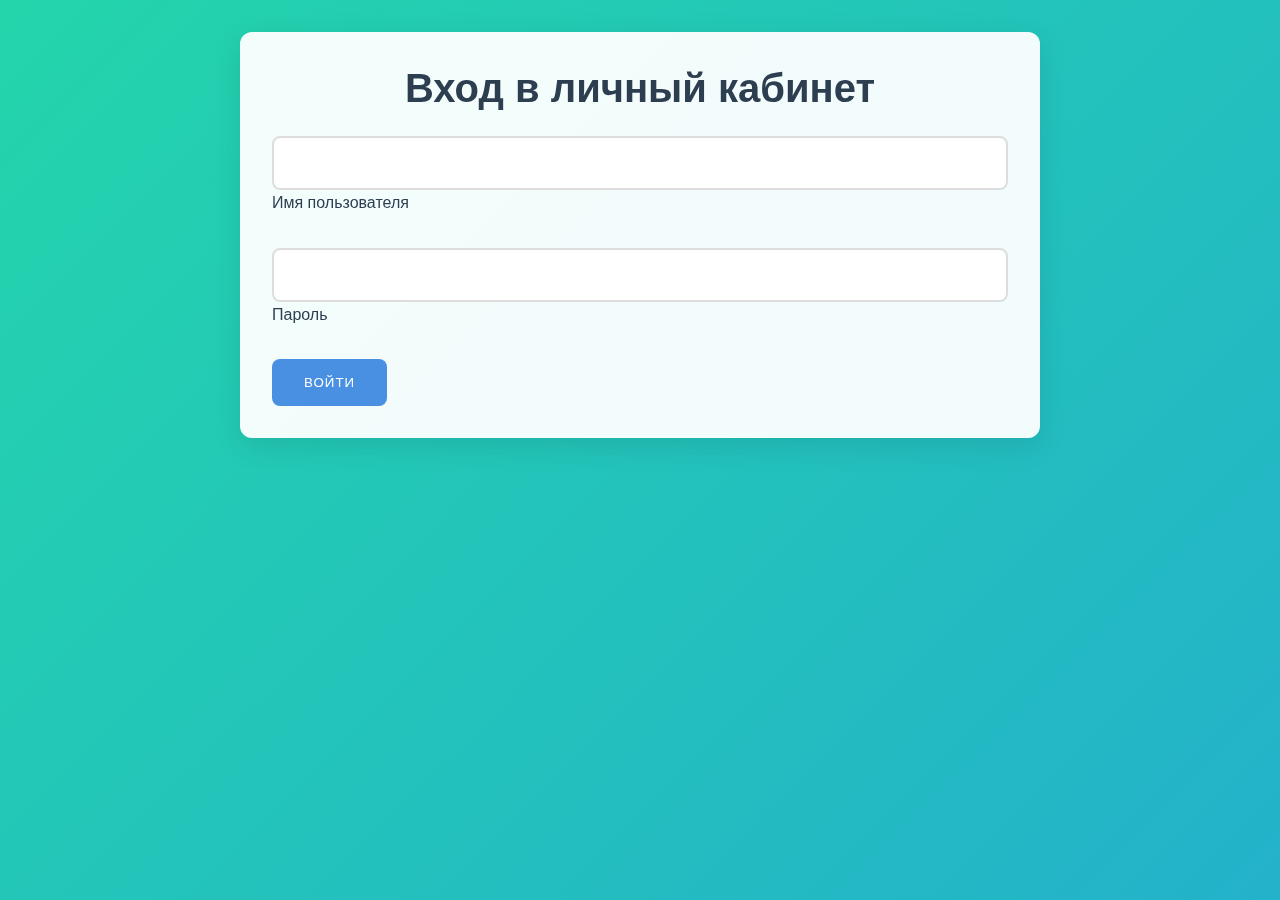
<file: index.html>
<!-- index.html -->
<!DOCTYPE html>
<html lang="ru">
<head>
  <meta charset="UTF-8">
  <meta name="viewport" content="width=device-width, initial-scale=1.0">
  <title>Вход в личный кабинет</title>
  <link rel="stylesheet" href="styles.css">
  <script src="scripts.js" defer></script>
</head>
<body>
  <div class="login-container">
    <h1>Вход в личный кабинет</h1>
    <form id="loginForm">
      <div class="input-group">
        <input type="text" id="username" placeholder=" " required>
        <label for="username">Имя пользователя</label>
      </div>
      <div class="input-group">
        <input type="password" id="password" placeholder=" " required>
        <label for="password">Пароль</label>
      </div>
      <button type="submit">Войти</button>
    </form>
  </div>
</body>
</html>
</file>
<file: styles.css>
:root {
  --primary-color: #4A90E2;
  --primary-hover: #357ABD;
  --text-dark: #2c3e50;
  --text-light: #ecf0f1;
  --bg-light: #f8f9fa;
  --bg-dark: #1a1a1a;
  --transition: all 0.3s ease;
  --border-radius: 12px;
  --shadow: 0 8px 30px rgba(0, 0, 0, 0.1);
  --gradient-light: linear-gradient(-45deg, #ee7752, #e73c7e, #23a6d5, #23d5ab);
  --gradient-dark: linear-gradient(-45deg, #1a1a1a, #333, #0d0d0d, #1a1a1a);
}
  
  /* Общие стили */
  * {
    box-sizing: border-box;
    margin: 0;
    padding: 0;
  }
  
  html {
    font-size: 16px;
    scroll-behavior: smooth;
    width: 100%;
    overflow-x: hidden; 
  }
  
  body {
    font-family: 'Roboto', sans-serif;
    line-height: 1.6;
    background: var(--gradient-light);
    background-size: 400% 400%;
    animation: gradient 15s ease infinite;
    min-height: 100vh;
    display: flex;
    flex-direction: column;
    align-items: center; 
    padding: 1rem;
    color: var(--text-dark);
    width: 100%;
    overflow-x: hidden;
  }
  
  /* Анимация фона */
  @keyframes gradient {
    0% { background-position: 0% 50%; }
    50% { background-position: 100% 50%; }
    100% { background-position: 0% 50%; }
  }
  
  /* Контейнеры */
  .login-container,
  .dashboard-container {
    background: rgba(255, 255, 255, 0.95);
    backdrop-filter: blur(10px);
    border-radius: var(--border-radius);
    box-shadow: var(--shadow);
    padding: 2rem;
    width: 100%;
    max-width: 800px;
    margin: 1rem;
    transition: var(--transition);
  }
  
  /* Заголовки */
  h1, h2, h3, h4 {
    margin-bottom: 1.5rem;
    line-height: 1.2;
  }
  
  h1 {
    font-size: 2.5rem;
    text-align: center;
  }
  
  /* Формы */
  .input-group {
    position: relative;
    margin-bottom: 2rem;
  }
  
  input {
    width: 100%;
    padding: 1rem;
    border: 2px solid #ddd;
    border-radius: 8px;
    font-size: 1rem;
    transition: var(--transition);
  }
  
  input:focus {
    border-color: var(--primary-color);
    outline: none;
    box-shadow: 0 0 8px rgba(74, 144, 226, 0.3);
  }
  
  /* Кнопки */
  button {
    padding: 1rem 2rem;
    background: var(--primary-color);
    color: white;
    border: none;
    border-radius: 8px;
    cursor: pointer;
    font-weight: 500;
    text-transform: uppercase;
    letter-spacing: 1px;
    transition: var(--transition);
  }
  
  button:hover {
    background: var(--primary-hover);
    transform: translateY(-2px);
  }
  
  /* Адаптивность */
  @media (max-width: 768px) {
    html { font-size: 14px; }
  
    .dashboard-content {
      flex-direction: column;
    }
  
    .profile-section,
    .main-section {
      width: 100%;
      padding: 0;
      border: none;
    }
  
    .profile-section {
      margin-bottom: 2rem;
      text-align: center;
    }
  
    .tabs {
      display: flex;
      flex-direction: column;
      gap: 0.5rem;
    }
  
    .tablinks {
      width: 100%;
      margin: 0;
    }
  }
  
  @media (max-width: 480px) {
    .login-container,
    .dashboard-container {
      padding: 1.5rem;
      margin: 0.5rem;
    }
  
    h1 {
      font-size: 2rem;
    }
  }
  
  /* Темная тема */
  body.dark-theme {
    background: var(--gradient-dark);
    color: var(--text-light);
  }
  
  body.dark-theme .login-container,
  body.dark-theme .dashboard-container {
    background: rgba(0, 0, 0, 0.9);
  }
  
  body.dark-theme input,
  body.dark-theme .chat-messages,
  body.dark-theme .chat-input input {
    background: rgba(255, 255, 255, 0.1);
    border-color: rgba(255, 255, 255, 0.2);
    color: var(--text-light);
  }
  
  body.dark-theme input::placeholder {
    color: rgba(255, 255, 255, 0.6);
  }
  
  /* Утилиты */
  .hidden { display: none !important; }
  .text-center { text-align: center; }
  .mb-1 { margin-bottom: 0.5rem; }
  .mb-2 { margin-bottom: 1rem; }
  .mb-3 { margin-bottom: 1.5rem; }
</file>
